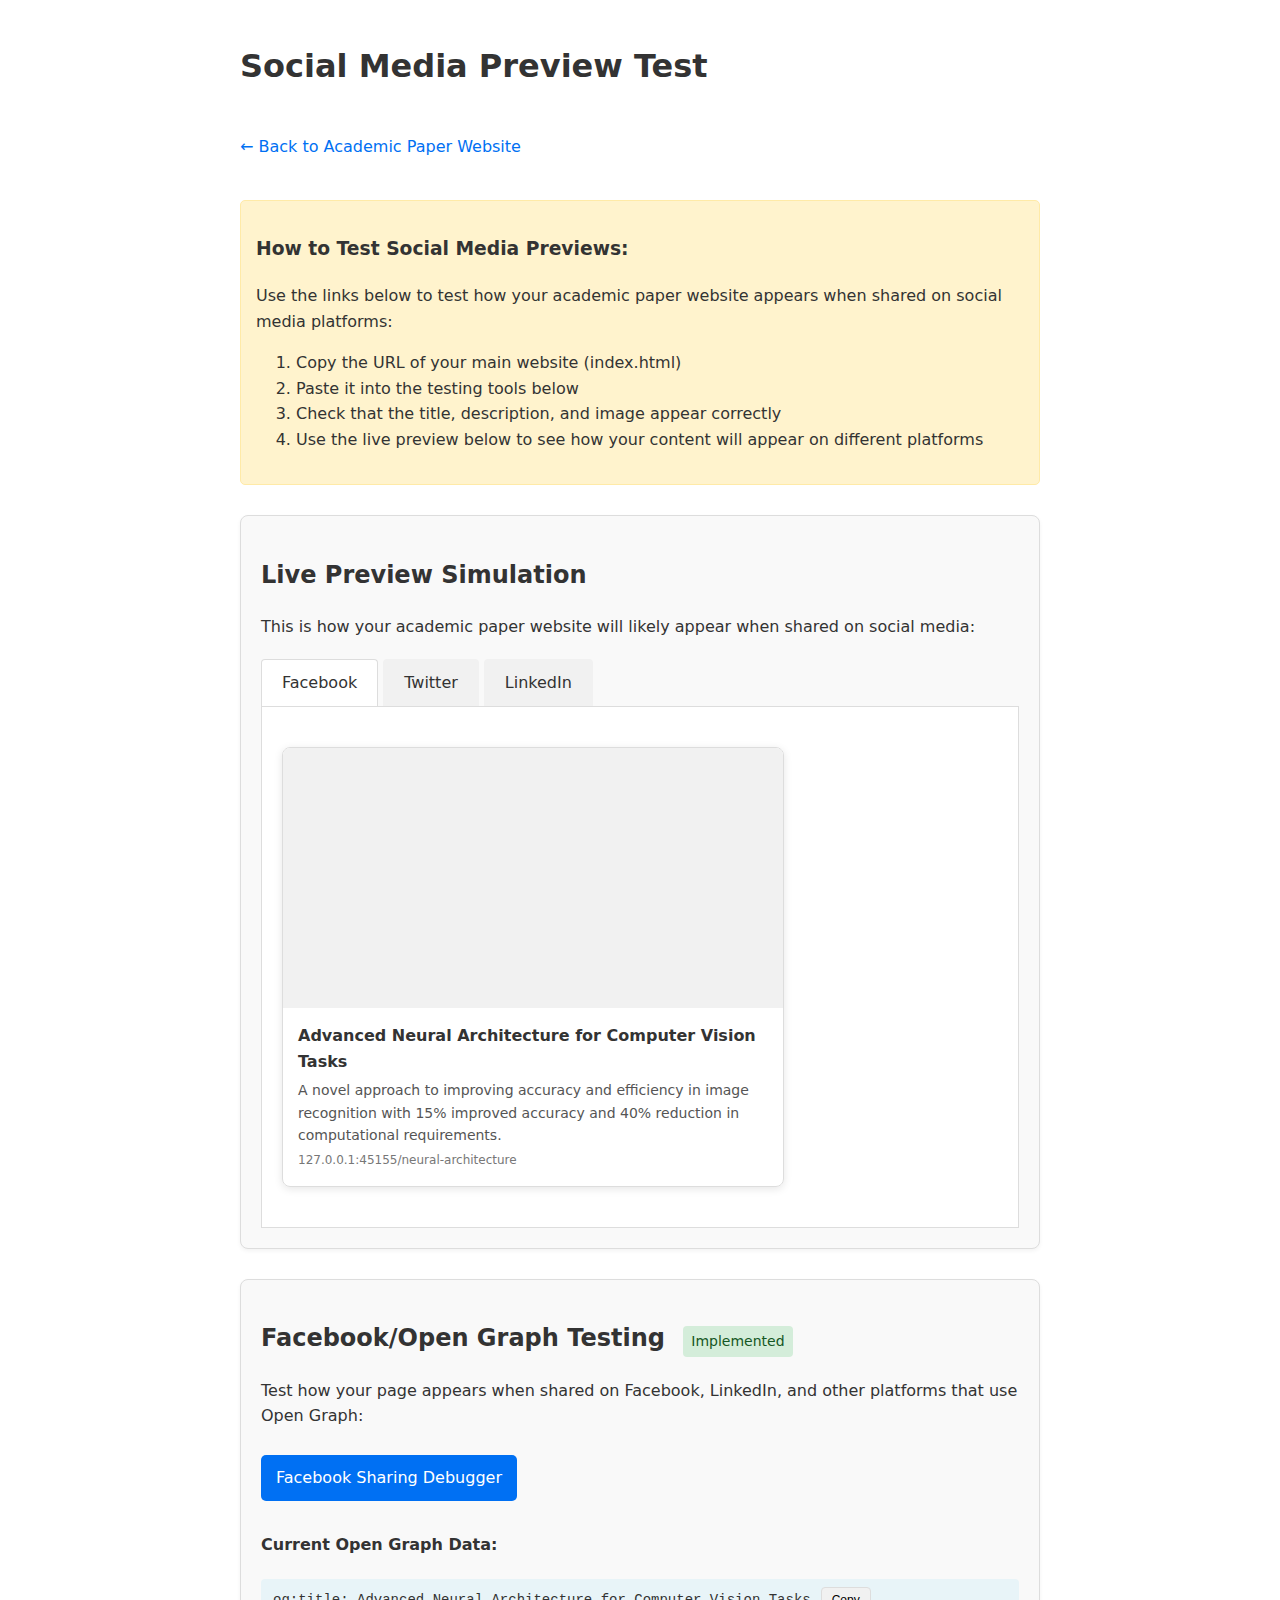
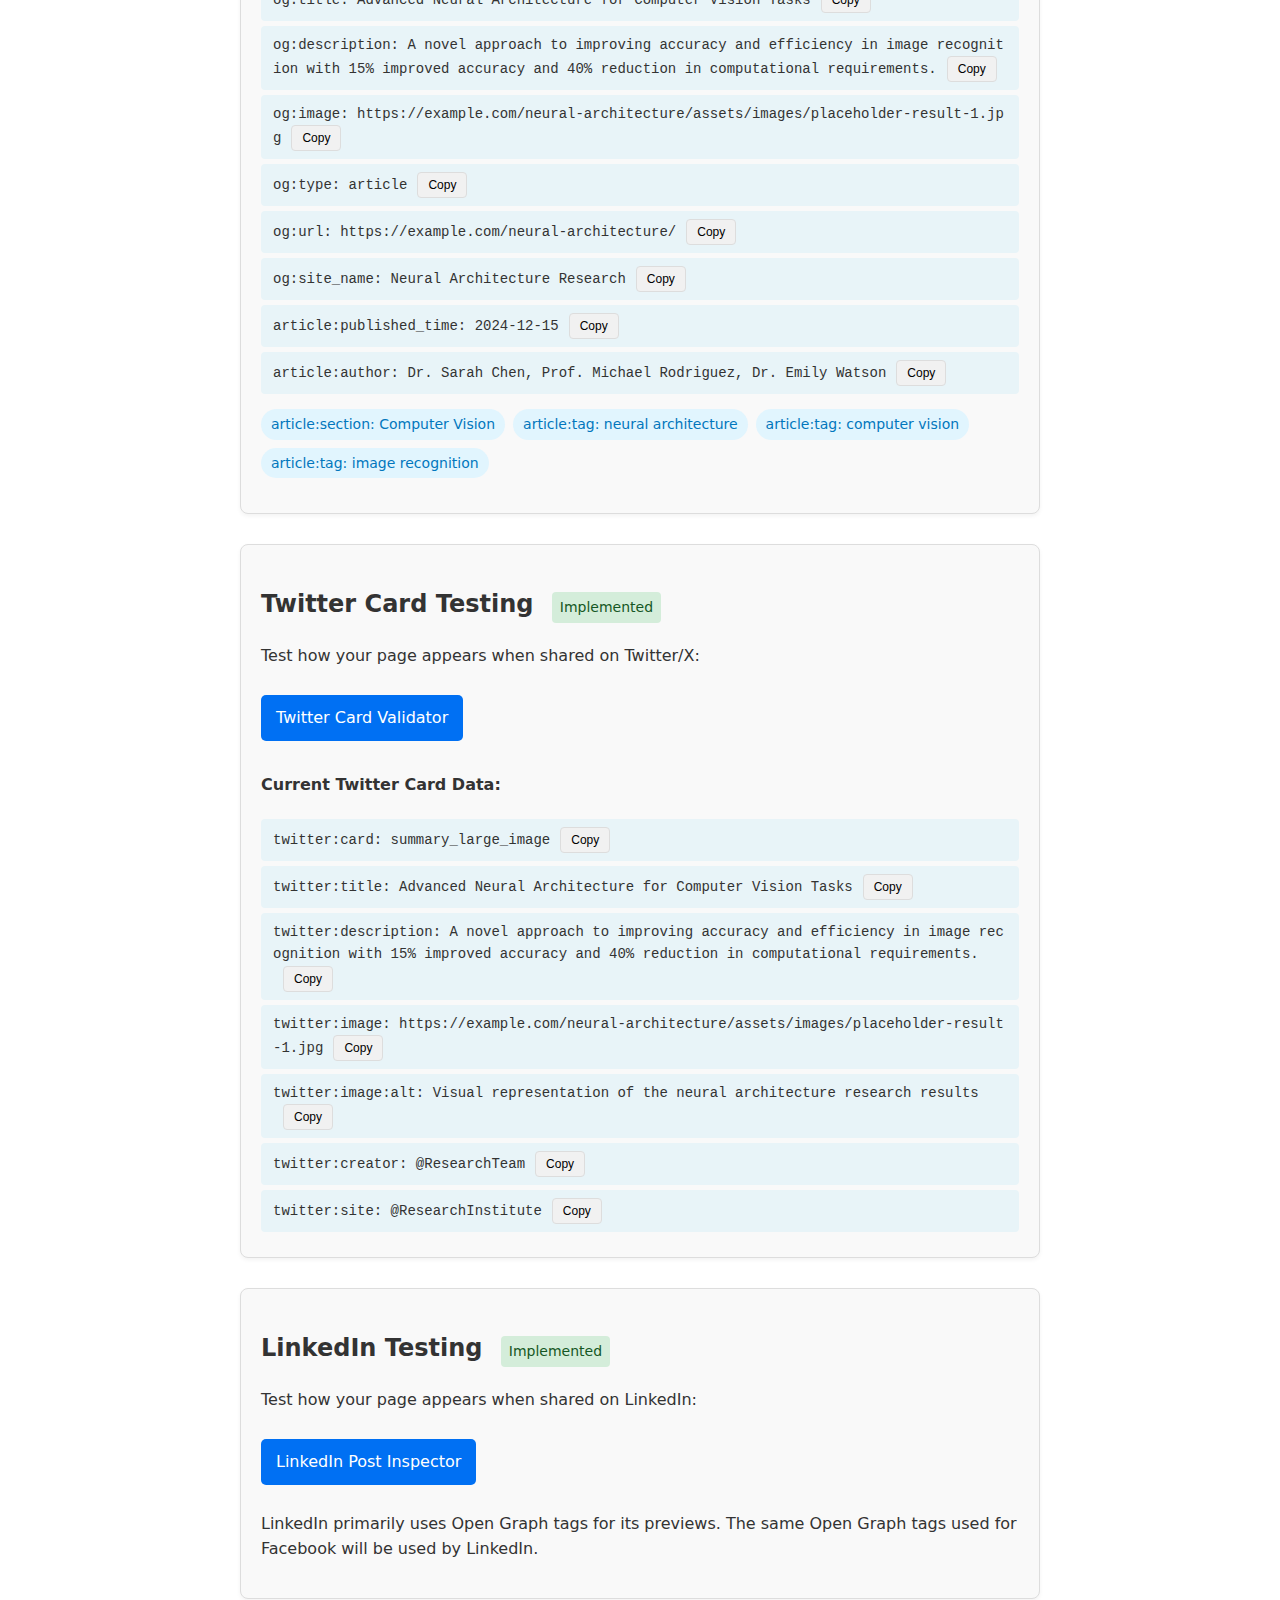
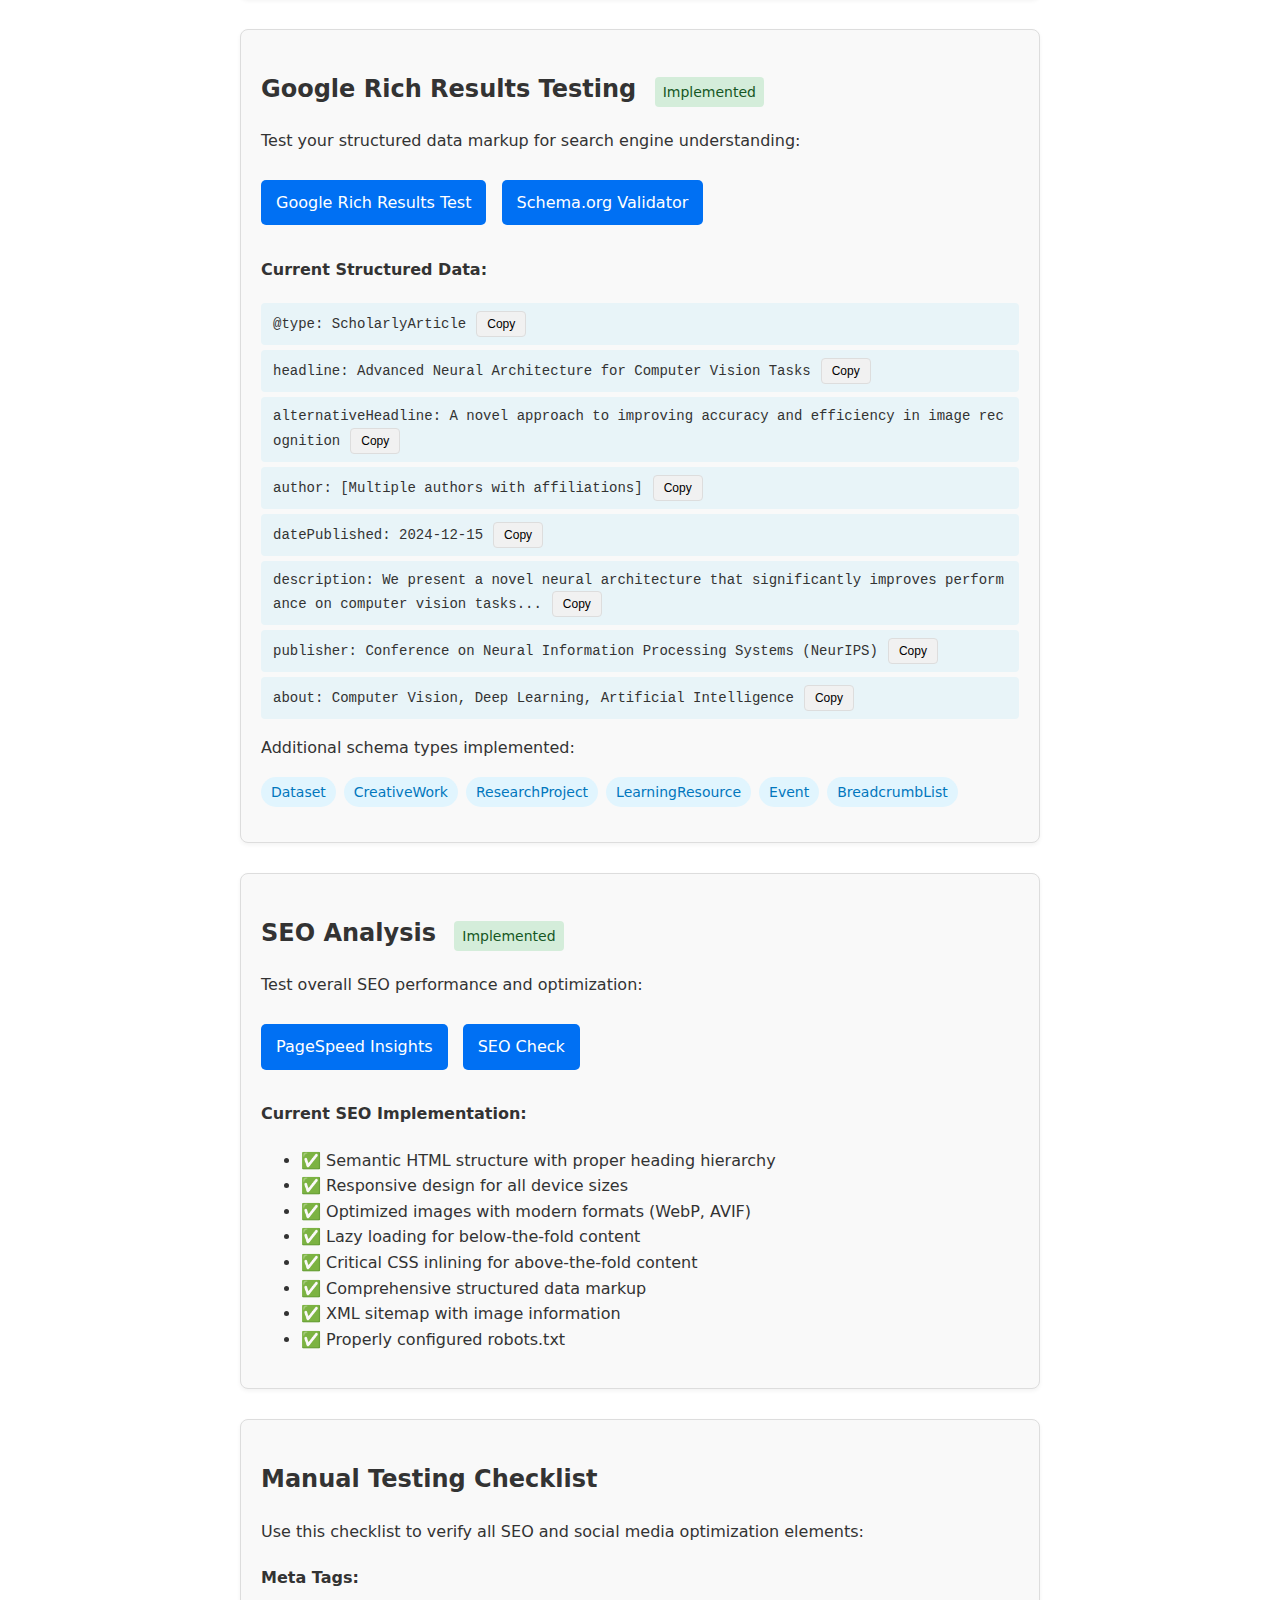
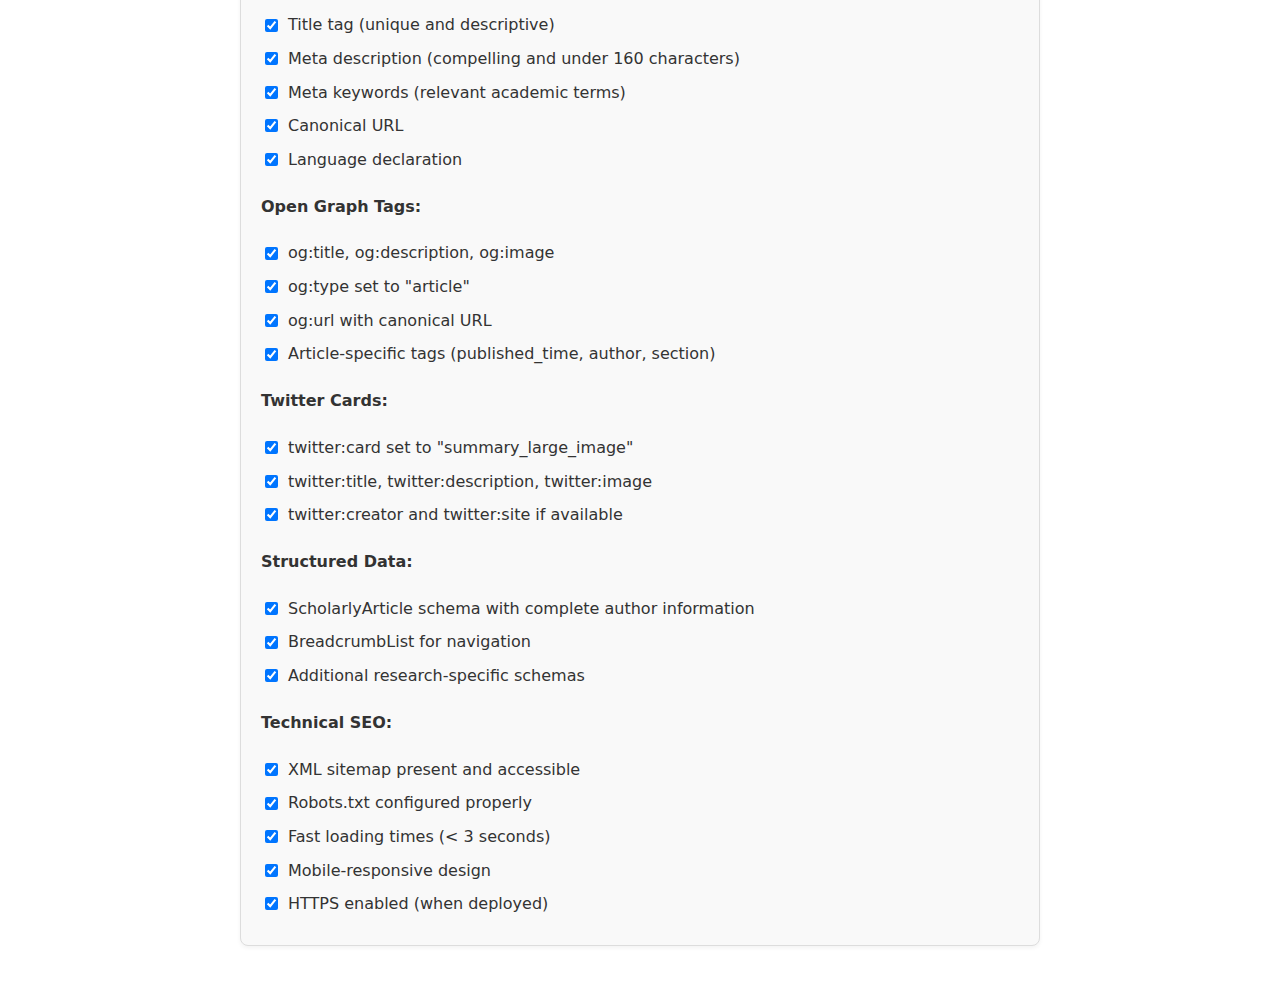
<file: test-social-preview.html>
<!DOCTYPE html>
<html lang="en">
<head>
    <meta charset="UTF-8">
    <meta name="viewport" content="width=device-width, initial-scale=1.0">
    <title>Social Media Preview Test</title>
    <style>
        body {
            font-family: system-ui, -apple-system, BlinkMacSystemFont, 'Segoe UI', Roboto, Oxygen, Ubuntu, Cantarell, 'Open Sans', 'Helvetica Neue', sans-serif;
            max-width: 800px;
            margin: 0 auto;
            padding: 20px;
            line-height: 1.6;
            color: #333;
        }
        .preview-section {
            margin: 30px 0;
            padding: 20px;
            border: 1px solid #ddd;
            border-radius: 8px;
            background: #f9f9f9;
            box-shadow: 0 2px 4px rgba(0,0,0,0.05);
        }
        .meta-tag {
            background: #e8f4f8;
            padding: 8px 12px;
            margin: 5px 0;
            border-radius: 4px;
            font-family: 'SFMono-Regular', Consolas, 'Liberation Mono', Menlo, monospace;
            font-size: 14px;
            word-break: break-all;
        }
        .test-link {
            display: inline-block;
            margin: 10px 10px 10px 0;
            padding: 10px 15px;
            background: #0070f3;
            color: white;
            text-decoration: none;
            border-radius: 5px;
            font-weight: 500;
            transition: all 0.2s ease;
        }
        .test-link:hover {
            background: #005cc5;
            transform: translateY(-1px);
            box-shadow: 0 4px 8px rgba(0,0,0,0.1);
        }
        .instructions {
            background: #fff3cd;
            border: 1px solid #ffeaa7;
            padding: 15px;
            border-radius: 5px;
            margin: 20px 0;
        }
        .status {
            display: inline-block;
            padding: 4px 8px;
            border-radius: 4px;
            font-size: 14px;
            font-weight: 500;
            margin-left: 10px;
        }
        .status-success {
            background: #d4edda;
            color: #155724;
        }
        .status-warning {
            background: #fff3cd;
            color: #856404;
        }
        .status-error {
            background: #f8d7da;
            color: #721c24;
        }
        .preview-image {
            max-width: 100%;
            height: auto;
            border: 1px solid #ddd;
            border-radius: 4px;
            margin: 15px 0;
        }
        .tag-list {
            display: flex;
            flex-wrap: wrap;
            gap: 8px;
            margin: 15px 0;
        }
        .tag {
            background: #e1f5fe;
            color: #0277bd;
            padding: 4px 10px;
            border-radius: 20px;
            font-size: 14px;
        }
        .checklist-item {
            display: flex;
            align-items: center;
            margin: 8px 0;
        }
        .checklist-item input {
            margin-right: 10px;
        }
        .tabs {
            display: flex;
            margin: 20px 0 0;
            border-bottom: 1px solid #ddd;
        }
        .tab {
            padding: 10px 20px;
            cursor: pointer;
            border: 1px solid transparent;
            border-bottom: none;
            border-radius: 4px 4px 0 0;
            margin-right: 5px;
            background: #f1f1f1;
        }
        .tab.active {
            background: white;
            border-color: #ddd;
            font-weight: 500;
        }
        .tab-content {
            display: none;
            padding: 20px;
            border: 1px solid #ddd;
            border-top: none;
            background: white;
        }
        .tab-content.active {
            display: block;
        }
        .copy-btn {
            background: #f1f1f1;
            border: 1px solid #ddd;
            border-radius: 4px;
            padding: 5px 10px;
            font-size: 12px;
            cursor: pointer;
            margin-left: 10px;
        }
        .copy-btn:hover {
            background: #e1e1e1;
        }
        .back-link {
            display: inline-block;
            margin: 20px 0;
            color: #0070f3;
            text-decoration: none;
        }
        .back-link:hover {
            text-decoration: underline;
        }
        .result-preview {
            border: 1px solid #ddd;
            border-radius: 8px;
            padding: 15px;
            margin: 20px 0;
            background: white;
        }
        .social-preview {
            max-width: 500px;
            border: 1px solid #ddd;
            border-radius: 8px;
            overflow: hidden;
            margin: 20px 0;
            box-shadow: 0 2px 8px rgba(0,0,0,0.1);
        }
        .social-preview-image {
            width: 100%;
            height: 260px;
            background-color: #f1f1f1;
            background-image: url('assets/images/placeholder-result-1.jpg');
            background-size: cover;
            background-position: center;
        }
        .social-preview-content {
            padding: 15px;
        }
        .social-preview-title {
            font-weight: 600;
            font-size: 16px;
            margin: 0 0 5px;
        }
        .social-preview-description {
            font-size: 14px;
            color: #555;
            margin: 0 0 5px;
        }
        .social-preview-url {
            font-size: 12px;
            color: #777;
            margin: 0;
        }
    </style>
</head>
<body>
    <h1>Social Media Preview Test</h1>
    
    <a href="index.html" class="back-link">← Back to Academic Paper Website</a>
    
    <div class="instructions">
        <h3>How to Test Social Media Previews:</h3>
        <p>Use the links below to test how your academic paper website appears when shared on social media platforms:</p>
        <ol>
            <li>Copy the URL of your main website (index.html)</li>
            <li>Paste it into the testing tools below</li>
            <li>Check that the title, description, and image appear correctly</li>
            <li>Use the live preview below to see how your content will appear on different platforms</li>
        </ol>
    </div>

    <div class="preview-section">
        <h2>Live Preview Simulation</h2>
        <p>This is how your academic paper website will likely appear when shared on social media:</p>
        
        <div class="tabs">
            <div class="tab active" data-tab="facebook">Facebook</div>
            <div class="tab" data-tab="twitter">Twitter</div>
            <div class="tab" data-tab="linkedin">LinkedIn</div>
        </div>
        
        <div class="tab-content active" id="facebook-tab">
            <div class="social-preview">
                <div class="social-preview-image"></div>
                <div class="social-preview-content">
                    <h3 class="social-preview-title">Advanced Neural Architecture for Computer Vision Tasks</h3>
                    <p class="social-preview-description">A novel approach to improving accuracy and efficiency in image recognition with 15% improved accuracy and 40% reduction in computational requirements.</p>
                    <p class="social-preview-url">example.com/neural-architecture</p>
                </div>
            </div>
        </div>
        
        <div class="tab-content" id="twitter-tab">
            <div class="social-preview">
                <div class="social-preview-image"></div>
                <div class="social-preview-content">
                    <h3 class="social-preview-title">Advanced Neural Architecture for Computer Vision Tasks</h3>
                    <p class="social-preview-description">A novel approach to improving accuracy and efficiency in image recognition with 15% improved accuracy and 40% reduction in computational requirements.</p>
                    <p class="social-preview-url">example.com/neural-architecture</p>
                </div>
            </div>
        </div>
        
        <div class="tab-content" id="linkedin-tab">
            <div class="social-preview">
                <div class="social-preview-image"></div>
                <div class="social-preview-content">
                    <h3 class="social-preview-title">Advanced Neural Architecture for Computer Vision Tasks</h3>
                    <p class="social-preview-description">A novel approach to improving accuracy and efficiency in image recognition with 15% improved accuracy and 40% reduction in computational requirements.</p>
                    <p class="social-preview-url">example.com/neural-architecture</p>
                </div>
            </div>
        </div>
    </div>

    <div class="preview-section">
        <h2>Facebook/Open Graph Testing <span class="status status-success">Implemented</span></h2>
        <p>Test how your page appears when shared on Facebook, LinkedIn, and other platforms that use Open Graph:</p>
        <a href="https://developers.facebook.com/tools/debug/" target="_blank" class="test-link">Facebook Sharing Debugger</a>
        
        <h4>Current Open Graph Data:</h4>
        <div class="meta-tag">og:title: Advanced Neural Architecture for Computer Vision Tasks</div>
        <div class="meta-tag">og:description: A novel approach to improving accuracy and efficiency in image recognition with 15% improved accuracy and 40% reduction in computational requirements.</div>
        <div class="meta-tag">og:image: https://example.com/neural-architecture/assets/images/placeholder-result-1.jpg</div>
        <div class="meta-tag">og:type: article</div>
        <div class="meta-tag">og:url: https://example.com/neural-architecture/</div>
        <div class="meta-tag">og:site_name: Neural Architecture Research</div>
        <div class="meta-tag">article:published_time: 2024-12-15</div>
        <div class="meta-tag">article:author: Dr. Sarah Chen, Prof. Michael Rodriguez, Dr. Emily Watson</div>
        
        <div class="tag-list">
            <span class="tag">article:section: Computer Vision</span>
            <span class="tag">article:tag: neural architecture</span>
            <span class="tag">article:tag: computer vision</span>
            <span class="tag">article:tag: image recognition</span>
        </div>
    </div>

    <div class="preview-section">
        <h2>Twitter Card Testing <span class="status status-success">Implemented</span></h2>
        <p>Test how your page appears when shared on Twitter/X:</p>
        <a href="https://cards-dev.twitter.com/validator" target="_blank" class="test-link">Twitter Card Validator</a>
        
        <h4>Current Twitter Card Data:</h4>
        <div class="meta-tag">twitter:card: summary_large_image</div>
        <div class="meta-tag">twitter:title: Advanced Neural Architecture for Computer Vision Tasks</div>
        <div class="meta-tag">twitter:description: A novel approach to improving accuracy and efficiency in image recognition with 15% improved accuracy and 40% reduction in computational requirements.</div>
        <div class="meta-tag">twitter:image: https://example.com/neural-architecture/assets/images/placeholder-result-1.jpg</div>
        <div class="meta-tag">twitter:image:alt: Visual representation of the neural architecture research results</div>
        <div class="meta-tag">twitter:creator: @ResearchTeam</div>
        <div class="meta-tag">twitter:site: @ResearchInstitute</div>
    </div>

    <div class="preview-section">
        <h2>LinkedIn Testing <span class="status status-success">Implemented</span></h2>
        <p>Test how your page appears when shared on LinkedIn:</p>
        <a href="https://www.linkedin.com/post-inspector/" target="_blank" class="test-link">LinkedIn Post Inspector</a>
        
        <p>LinkedIn primarily uses Open Graph tags for its previews. The same Open Graph tags used for Facebook will be used by LinkedIn.</p>
    </div>

    <div class="preview-section">
        <h2>Google Rich Results Testing <span class="status status-success">Implemented</span></h2>
        <p>Test your structured data markup for search engine understanding:</p>
        <a href="https://search.google.com/test/rich-results" target="_blank" class="test-link">Google Rich Results Test</a>
        <a href="https://validator.schema.org/" target="_blank" class="test-link">Schema.org Validator</a>
        
        <h4>Current Structured Data:</h4>
        <div class="meta-tag">@type: ScholarlyArticle</div>
        <div class="meta-tag">headline: Advanced Neural Architecture for Computer Vision Tasks</div>
        <div class="meta-tag">alternativeHeadline: A novel approach to improving accuracy and efficiency in image recognition</div>
        <div class="meta-tag">author: [Multiple authors with affiliations]</div>
        <div class="meta-tag">datePublished: 2024-12-15</div>
        <div class="meta-tag">description: We present a novel neural architecture that significantly improves performance on computer vision tasks...</div>
        <div class="meta-tag">publisher: Conference on Neural Information Processing Systems (NeurIPS)</div>
        <div class="meta-tag">about: Computer Vision, Deep Learning, Artificial Intelligence</div>
        
        <p>Additional schema types implemented:</p>
        <div class="tag-list">
            <span class="tag">Dataset</span>
            <span class="tag">CreativeWork</span>
            <span class="tag">ResearchProject</span>
            <span class="tag">LearningResource</span>
            <span class="tag">Event</span>
            <span class="tag">BreadcrumbList</span>
        </div>
    </div>

    <div class="preview-section">
        <h2>SEO Analysis <span class="status status-success">Implemented</span></h2>
        <p>Test overall SEO performance and optimization:</p>
        <a href="https://pagespeed.web.dev/" target="_blank" class="test-link">PageSpeed Insights</a>
        <a href="https://www.seobility.net/en/seocheck/" target="_blank" class="test-link">SEO Check</a>
        
        <h4>Current SEO Implementation:</h4>
        <ul>
            <li>✅ Semantic HTML structure with proper heading hierarchy</li>
            <li>✅ Responsive design for all device sizes</li>
            <li>✅ Optimized images with modern formats (WebP, AVIF)</li>
            <li>✅ Lazy loading for below-the-fold content</li>
            <li>✅ Critical CSS inlining for above-the-fold content</li>
            <li>✅ Comprehensive structured data markup</li>
            <li>✅ XML sitemap with image information</li>
            <li>✅ Properly configured robots.txt</li>
        </ul>
    </div>

    <div class="preview-section">
        <h2>Manual Testing Checklist</h2>
        <p>Use this checklist to verify all SEO and social media optimization elements:</p>
        
        <h4>Meta Tags:</h4>
        <div class="checklist-item">
            <input type="checkbox" id="check1" checked>
            <label for="check1">Title tag (unique and descriptive)</label>
        </div>
        <div class="checklist-item">
            <input type="checkbox" id="check2" checked>
            <label for="check2">Meta description (compelling and under 160 characters)</label>
        </div>
        <div class="checklist-item">
            <input type="checkbox" id="check3" checked>
            <label for="check3">Meta keywords (relevant academic terms)</label>
        </div>
        <div class="checklist-item">
            <input type="checkbox" id="check4" checked>
            <label for="check4">Canonical URL</label>
        </div>
        <div class="checklist-item">
            <input type="checkbox" id="check5" checked>
            <label for="check5">Language declaration</label>
        </div>
        
        <h4>Open Graph Tags:</h4>
        <div class="checklist-item">
            <input type="checkbox" id="check6" checked>
            <label for="check6">og:title, og:description, og:image</label>
        </div>
        <div class="checklist-item">
            <input type="checkbox" id="check7" checked>
            <label for="check7">og:type set to "article"</label>
        </div>
        <div class="checklist-item">
            <input type="checkbox" id="check8" checked>
            <label for="check8">og:url with canonical URL</label>
        </div>
        <div class="checklist-item">
            <input type="checkbox" id="check9" checked>
            <label for="check9">Article-specific tags (published_time, author, section)</label>
        </div>
        
        <h4>Twitter Cards:</h4>
        <div class="checklist-item">
            <input type="checkbox" id="check10" checked>
            <label for="check10">twitter:card set to "summary_large_image"</label>
        </div>
        <div class="checklist-item">
            <input type="checkbox" id="check11" checked>
            <label for="check11">twitter:title, twitter:description, twitter:image</label>
        </div>
        <div class="checklist-item">
            <input type="checkbox" id="check12" checked>
            <label for="check12">twitter:creator and twitter:site if available</label>
        </div>
        
        <h4>Structured Data:</h4>
        <div class="checklist-item">
            <input type="checkbox" id="check13" checked>
            <label for="check13">ScholarlyArticle schema with complete author information</label>
        </div>
        <div class="checklist-item">
            <input type="checkbox" id="check14" checked>
            <label for="check14">BreadcrumbList for navigation</label>
        </div>
        <div class="checklist-item">
            <input type="checkbox" id="check15" checked>
            <label for="check15">Additional research-specific schemas</label>
        </div>
        
        <h4>Technical SEO:</h4>
        <div class="checklist-item">
            <input type="checkbox" id="check16" checked>
            <label for="check16">XML sitemap present and accessible</label>
        </div>
        <div class="checklist-item">
            <input type="checkbox" id="check17" checked>
            <label for="check17">Robots.txt configured properly</label>
        </div>
        <div class="checklist-item">
            <input type="checkbox" id="check18" checked>
            <label for="check18">Fast loading times (< 3 seconds)</label>
        </div>
        <div class="checklist-item">
            <input type="checkbox" id="check19" checked>
            <label for="check19">Mobile-responsive design</label>
        </div>
        <div class="checklist-item">
            <input type="checkbox" id="check20" checked>
            <label for="check20">HTTPS enabled (when deployed)</label>
        </div>
    </div>

    <!-- SVG Icons for Social Media -->
    <svg xmlns="http://www.w3.org/2000/svg" style="display: none;">
        <symbol id="icon-facebook" viewBox="0 0 24 24">
            <path d="M18.77 7.46H14.5v-1.9c0-.9.6-1.1 1-1.1h3V.5h-4.33C10.24.5 9.5 3.44 9.5 5.32v2.15h-3v4h3v12h5v-12h3.85l.42-4z"/>
        </symbol>
        <symbol id="icon-twitter" viewBox="0 0 24 24">
            <path d="M23.44 4.83c-.8.37-1.5.38-2.22.02.93-.56.98-.96 1.32-2.02-.88.52-1.86.9-2.9 1.1-.82-.88-2-1.43-3.3-1.43-2.5 0-4.55 2.04-4.55 4.54 0 .36.03.7.1 1.04-3.77-.2-7.12-2-9.36-4.75-.4.67-.6 1.45-.6 2.3 0 1.56.8 2.95 2 3.77-.74-.03-1.44-.23-2.05-.57v.06c0 2.2 1.56 4.03 3.64 4.44-.67.2-1.37.2-2.06.08.58 1.8 2.26 3.12 4.25 3.16C5.78 18.1 3.37 18.74 1 18.46c2 1.3 4.4 2.04 6.97 2.04 8.35 0 12.92-6.92 12.92-12.93 0-.2 0-.4-.02-.6.9-.63 1.96-1.22 2.56-2.14z"/>
        </symbol>
        <symbol id="icon-linkedin" viewBox="0 0 24 24">
            <path d="M6.5 21.5h-5v-13h5v13zM4 6.5C2.5 6.5 1.5 5.3 1.5 4s1-2.4 2.5-2.4c1.6 0 2.5 1 2.6 2.5 0 1.4-1 2.5-2.6 2.5zm11.5 6c-1 0-2 1-2 2v7h-5v-13h5V10s1.6-1.5 4-1.5c3 0 5 2.2 5 6.3v6.7h-5v-7c0-1-1-2-2-2z"/>
        </symbol>
        <symbol id="icon-envelope" viewBox="0 0 24 24">
            <path d="M20 4H4c-1.1 0-1.99.9-1.99 2L2 18c0 1.1.9 2 2 2h16c1.1 0 2-.9 2-2V6c0-1.1-.9-2-2-2zm0 4l-8 5-8-5V6l8 5 8-5v2z"/>
        </symbol>
    </svg>

    <script>
        document.addEventListener('DOMContentLoaded', function() {
            console.log('Social Media Preview Test Page Loaded');
            
            // Tab functionality
            const tabs = document.querySelectorAll('.tab');
            tabs.forEach(tab => {
                tab.addEventListener('click', () => {
                    // Remove active class from all tabs
                    tabs.forEach(t => t.classList.remove('active'));
                    // Add active class to clicked tab
                    tab.classList.add('active');
                    
                    // Hide all tab content
                    document.querySelectorAll('.tab-content').forEach(content => {
                        content.classList.remove('active');
                    });
                    
                    // Show the corresponding tab content
                    const tabId = tab.getAttribute('data-tab') + '-tab';
                    document.getElementById(tabId).classList.add('active');
                });
            });
            
            // Copy functionality for meta tags
            document.querySelectorAll('.meta-tag').forEach(tag => {
                const copyBtn = document.createElement('button');
                copyBtn.className = 'copy-btn';
                copyBtn.textContent = 'Copy';
                copyBtn.addEventListener('click', () => {
                    navigator.clipboard.writeText(tag.textContent.split(': ')[1]);
                    copyBtn.textContent = 'Copied!';
                    setTimeout(() => {
                        copyBtn.textContent = 'Copy';
                    }, 2000);
                });
                tag.appendChild(copyBtn);
            });
            
            // Update preview URLs with actual domain if available
            const currentDomain = window.location.origin;
            document.querySelectorAll('.social-preview-url').forEach(url => {
                if (currentDomain !== 'null') {
                    const path = url.textContent.split('/')[1];
                    url.textContent = currentDomain.replace('http://', '').replace('https://', '') + '/' + path;
                }
            });
        });
    </script>
</body>
</html>
</file>
